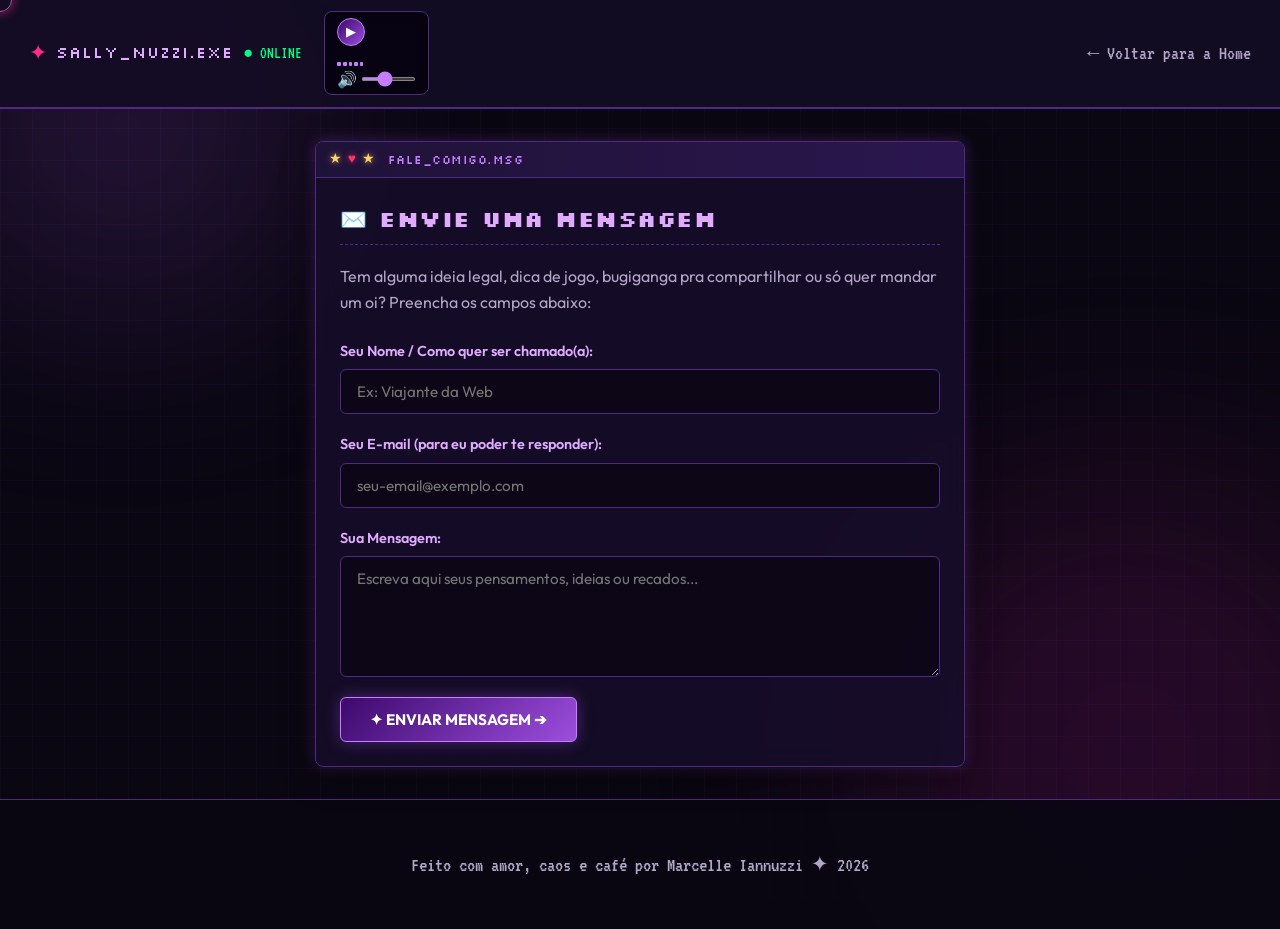
<file: contato.html>
<!-- ==========================================================================
     Sally Nuzzi Web Haven - Página de Contato (contato.html)
     
     O que este arquivo faz:
     - Apresenta uma tela estilizada com janela retrô ('fale_comigo.msg')
     - Oferece formulário com campos de nome, e-mail e mensagem
     - Conecta com o serviço gratuito Web3Forms para encaminhar mensagens direto
       para o e-mail sallynuzzi@gmail.com sem expor credenciais nem exigir backend
     - Mantém a identidade visual padrão do site (cursor, fontes, player e cores)
     ========================================================================== -->
<!DOCTYPE html>
<html lang="pt-BR">
<head>
  <meta charset="UTF-8">
  <meta name="viewport" content="width=device-width, initial-scale=1.0">
  <title>Fale Comigo ✦ Sally Nuzzi</title>
  <meta name="description" content="Envie uma mensagem ou entre em contato com Sally Nuzzi.">
  
  <link rel="preconnect" href="https://fonts.googleapis.com">
  <link rel="preconnect" href="https://fonts.gstatic.com" crossorigin>
  <link href="https://fonts.googleapis.com/css2?family=Outfit:wght@300;400;500;600;700;800&family=VT323&family=Silkscreen:wght@400;700&display=swap" rel="stylesheet">
  
  <link rel="stylesheet" href="style.css">
</head>
<body>
  <div class="custom-cursor" id="customCursor" aria-hidden="true"></div>
  <div class="custom-cursor-dot" id="cursorDot" aria-hidden="true"></div>

  <div class="bg-grid-overlay" aria-hidden="true"></div>
  <div class="glow-orb glow-top-left" aria-hidden="true"></div>
  <div class="glow-orb glow-bottom-right" aria-hidden="true"></div>

  <!-- Header Global com Player Sticky -->
  <header class="site-header">
    <div class="header-left">
      <div class="logo-area">
        <span class="pixel-star">✦</span>
        <a href="index.html" class="site-title-link">
          <span class="site-title">SALLY_NUZZI.exe</span>
        </a>
        <span class="status-badge" title="Status Online">● ONLINE</span>
      </div>

      <div class="header-audio-player" id="headerPlayer">
        <button id="globalAudioBtn" class="audio-toggle-btn" aria-label="Tocar ou Pausar">
          <span class="btn-icon">▶</span>
        </button>
        <div class="header-visualizer" id="headerVisualizer" aria-hidden="true">
          <div class="v-bar"></div><div class="v-bar"></div><div class="v-bar"></div><div class="v-bar"></div><div class="v-bar"></div>
        </div>
        <div class="header-volume-wrap">
          <button id="muteToggleBtn" class="mute-btn" title="Mutar / Desmutar" aria-label="Mutar Som">🔊</button>
          <input type="range" id="globalVolumeSlider" min="0" max="100" value="40" aria-label="Volume">
        </div>
      </div>
    </div>

    <nav class="nav-links">
      <a href="index.html" class="nav-item">← Voltar para a Home</a>
    </nav>
  </header>

  <main class="main-wrapper contact-page">
    <section class="window-card contact-window">
      <div class="window-header">
        <div class="window-dots" aria-hidden="true">
          <span class="win-icon star">★</span>
          <span class="win-icon heart">♥</span>
          <span class="win-icon star">★</span>
        </div>
        <div class="window-title">fale_comigo.msg</div>
      </div>
      <div class="window-body">
        
        <div class="contact-header-text">
          <h1 class="section-title">✉️ Envie uma Mensagem</h1>
          <p class="contact-subtitle">
            Tem alguma ideia legal, dica de jogo, bugiganga pra compartilhar ou só quer mandar um oi? 
            Preencha os campos abaixo:
          </p>
        </div>

        <!-- Formulário integrado com Web3Forms (envia direto para sallynuzzi@gmail.com) -->
        <!-- O Web3Forms recebe a requisição POST e dispara para sua caixa postal de forma segura -->
        <form id="contactForm" class="contact-form" action="https://api.web3forms.com/submit" method="POST">
          <!-- Campo oculto com sua chave de acesso pública ou e-mail de redirecionamento do Web3Forms -->
          <input type="hidden" name="access_key" value="YOUR_ACCESS_KEY_HERE">
          
          <!-- Se ainda não tiver uma chave gerada, o Web3Forms permite envio configurando o assunto -->
          <input type="hidden" name="subject" value="Nova mensagem do site Sally Nuzzi!">
          <input type="hidden" name="from_name" value="Site Sally Nuzzi">
          <!-- Anti-bot honeypot: bots preenchem campos ocultos e são descartados automaticamente -->
          <input type="checkbox" name="botcheck" class="hidden" style="display: none;">

          <div class="form-group">
            <label for="userName">Seu Nome / Como quer ser chamado(a):</label>
            <input type="text" id="userName" name="name" placeholder="Ex: Viajante da Web" required>
          </div>

          <div class="form-group">
            <label for="userEmail">Seu E-mail (para eu poder te responder):</label>
            <input type="email" id="userEmail" name="email" placeholder="seu-email@exemplo.com" required>
          </div>

          <div class="form-group">
            <label for="userMessage">Sua Mensagem:</label>
            <textarea id="userMessage" name="message" rows="5" placeholder="Escreva aqui seus pensamentos, ideias ou recados..." required></textarea>
          </div>

          <div class="form-footer">
            <button type="submit" class="contact-submit-btn">
              <span>✦ ENVIAR MENSAGEM ➔</span>
            </button>
          </div>
        </form>

      </div>
    </section>
  </main>

  <footer class="site-footer">
    <p>Feito com amor, caos e café por Marcelle Iannuzzi ✦ 2026</p>
  </footer>

  <script src="script.js"></script>
</body>
</html>
</file>
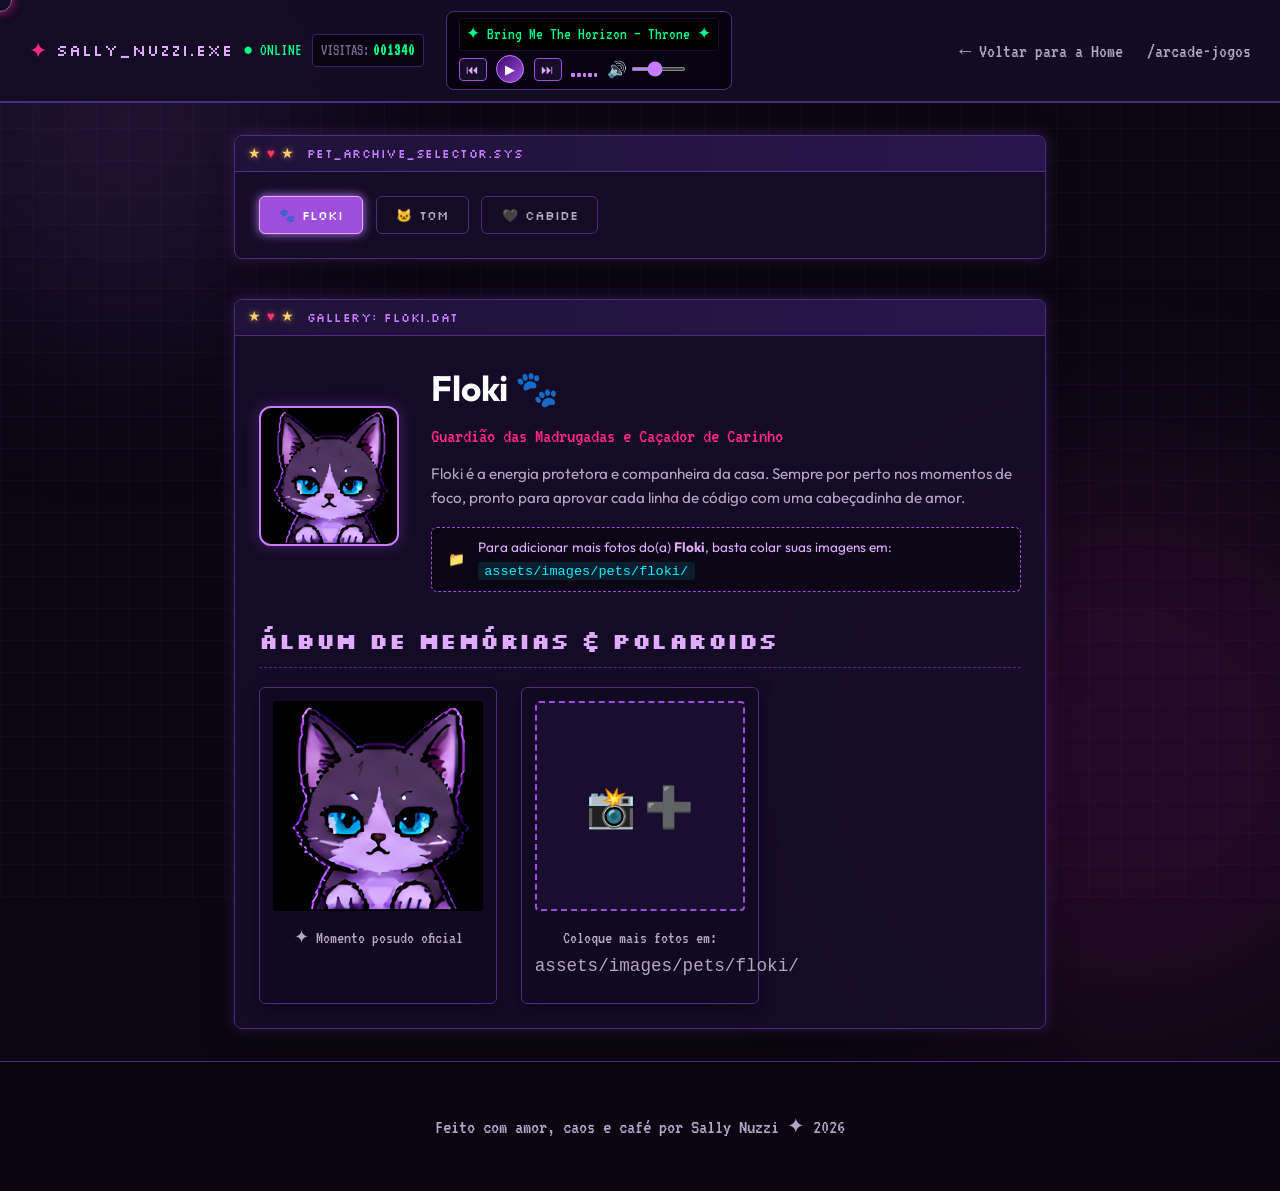
<file: pets.html>
<!-- ==========================================================================
     Sally Nuzzi Web Haven - Galeria dos Pets (pets.html)
     
     O que este arquivo faz:
     - Exibe a galeria dedicada aos companheiros de quatro patas (gatinhos)
     - Fornece um menu interativo de seleção de pets (ex: Sally, Oliver, etc.)
     - Atualiza dinamicamente a foto principal, ficha biográfica e curiosidades
     - Conecta com as funções interativas do script.js (initPetGalleryPage)
     ========================================================================== -->
<!DOCTYPE html>
<html lang="pt-BR">
<head>
  <meta charset="UTF-8">
  <meta name="viewport" content="width=device-width, initial-scale=1.0">
  <title>Galeria dos Pets ✦ Sally Nuzzi</title>
  <meta name="description" content="Galeria de fotos e histórias dos companheiros de quatro patas de Sally Nuzzi.">
  
  <link rel="preconnect" href="https://fonts.googleapis.com">
  <link rel="preconnect" href="https://fonts.gstatic.com" crossorigin>
  <link href="https://fonts.googleapis.com/css2?family=Outfit:wght@300;400;600;700&family=VT323&family=Silkscreen:wght@400;700&display=swap" rel="stylesheet">
  
  <link rel="stylesheet" href="style.css">
</head>
<body>
  <div class="custom-cursor" id="customCursor" aria-hidden="true"></div>
  <div class="custom-cursor-dot" id="cursorDot" aria-hidden="true"></div>

  <div class="bg-grid-overlay" aria-hidden="true"></div>
  <div class="glow-orb glow-top-left" aria-hidden="true"></div>
  <div class="glow-orb glow-bottom-right" aria-hidden="true"></div>

  <!-- Audio Element -->
  <audio id="ambientAudio" loop preload="none"></audio>

  <!-- Header Global com Player Completo e Contador -->
  <header class="site-header">
    <div class="header-left">
      <div class="logo-area">
        <span class="pixel-star">✦</span>
        <a href="index.html" class="site-title-link">
          <span class="site-title">SALLY_NUZZI.exe</span>
        </a>
        <span class="status-badge" title="Status Online">● ONLINE</span>
        <div class="header-counter-pill" title="Total de visitas registradas">
          <span class="counter-label">VISITAS:</span>
          <span class="counter-num" id="headerVisitCount">001337</span>
        </div>
      </div>

      <!-- Player de Áudio Expandido -->
      <div class="header-audio-player" id="headerPlayer">
        <div class="track-marquee-wrapper" title="Música em reprodução">
          <div class="track-marquee-text" id="trackMarqueeText">
            <span>✦ Sintetizador Lofi Cósmico — Sally Nuzzi Sound ✦</span>
          </div>
        </div>

        <div class="player-controls-row">
          <button id="prevTrackBtn" class="audio-ctrl-btn" title="Música Anterior" aria-label="Música Anterior">⏮</button>
          <button id="globalAudioBtn" class="audio-toggle-btn" aria-label="Tocar ou Pausar">
            <span class="btn-icon">▶</span>
          </button>
          <button id="nextTrackBtn" class="audio-ctrl-btn" title="Próxima Música" aria-label="Próxima Música">⏭</button>

          <div class="header-visualizer" id="headerVisualizer" aria-hidden="true">
            <div class="v-bar"></div><div class="v-bar"></div><div class="v-bar"></div><div class="v-bar"></div><div class="v-bar"></div>
          </div>

          <div class="header-volume-wrap">
            <button id="muteToggleBtn" class="mute-btn" title="Mutar / Desmutar (clique aqui)" aria-label="Mutar ou Desmutar Som">🔊</button>
            <input type="range" id="globalVolumeSlider" min="0" max="100" value="40" aria-label="Volume">
          </div>
        </div>
      </div>
    </div>

    <nav class="nav-links">
      <a href="index.html" class="nav-item">← Voltar para a Home</a>
      <a href="jogos.html" class="nav-item">/arcade-jogos</a>
    </nav>
  </header>

  <main class="main-wrapper pets-page">
    <div class="window-card">
      <div class="window-header">
        <div class="window-dots" aria-hidden="true">
          <span class="win-icon star">★</span>
          <span class="win-icon heart">♥</span>
          <span class="win-icon star">★</span>
        </div>
        <div class="window-title">pet_archive_selector.sys</div>
      </div>
      <div class="window-body">
        <div class="pet-tab-nav" role="tablist">
          <button class="pet-tab-btn active" data-pet="floki" id="tab-floki">🐾 FLOKI</button>
          <button class="pet-tab-btn" data-pet="tom" id="tab-tom">🐱 TOM</button>
          <button class="pet-tab-btn" data-pet="cabide" id="tab-cabide">🖤 CABIDE</button>
        </div>
      </div>
    </div>

    <!-- Informações e Galeria do Pet Ativo -->
    <section class="window-card" id="petDetailCard">
      <div class="window-header">
        <div class="window-dots" aria-hidden="true">
          <span class="win-icon star">★</span>
          <span class="win-icon heart">♥</span>
          <span class="win-icon star">★</span>
        </div>
        <div class="window-title" id="petWindowTitle">gallery: floki.dat</div>
      </div>
      <div class="window-body">
        
        <div class="pet-header-profile">
          <div class="pet-main-avatar">
            <img src="assets/images/floki.png" alt="Foto principal do pet" id="petMainPhoto">
          </div>
          <div class="pet-meta-info">
            <h1 class="pet-title-name" id="petName">Floki 🐾</h1>
            <p class="pet-subtitle" id="petTitle">Guardião das Madrugadas e Caçador de Carinho</p>
            <p class="pet-bio-text" id="petBio">
              Floki é a energia protetora da casa. Sempre perto do teclado, pronto para checar se as linhas
              de código estão sendo aprovadas com o carinho adequado.
            </p>
            <div class="folder-instruction-box">
              <span class="folder-icon">📁</span>
              <span>Para adicionar mais fotos do(a) <b id="petFolderTarget">Floki</b>, basta colar suas imagens em: 
                <code>assets/images/pets/<span id="folderNameSpan">floki</span>/</code>
              </span>
            </div>
          </div>
        </div>

        <h2 class="section-title gallery-heading">Álbum de Memórias & Polaroids</h2>
        
        <div class="photo-album-grid" id="photoAlbum">
        </div>

      </div>
    </section>
  </main>

  <footer class="site-footer">
    <p>Feito com amor, caos e café por Sally Nuzzi ✦ 2026</p>
  </footer>

  <script src="script.js"></script>
</body>
</html>
</file>
<file: style.css>
/* ==========================================================================
   Sally Nuzzi Web Haven - Folha de Estilos Principal (style.css)
   
   O que este arquivo faz:
   - Centraliza todas as variáveis de cores (tema preto, roxo neon, ciano e rosa chiclete)
   - Define o reset de margens, tipografia global e cursores personalizados
   - Controla o layout fluido e responsivo do cabeçalho fixo com o player de áudio
   - Modela as janelas retrô (.window-card) com suas barras de título e ícones (★ ♥ ★)
   - Estiliza os cards especiais: perfil dinâmico de Sobre Mim, League of Legends,
     Steam Showcase, Galeria de Fotos dos Pets, TV Vintage CRT e Sala de Jogos
   - Gerencia responsividade para telas menores (smartphones e tablets)
   ========================================================================== */

:root {
  --bg-primary: #0a0712;
  --bg-secondary: #130d24;
  --bg-card: rgba(23, 14, 43, 0.85);
  --bg-card-border: #4d2b82;
  
  --purple-main: #9d4edd;
  --purple-bright: #c77dff;
  --purple-neon: #e0aaff;
  --purple-dark: #3c096c;
  --purple-deep: #240046;
  
  --accent-pink: #ff2a85;
  --accent-cyan: #00f0ff;
  --text-main: #f3f0f7;
  --text-muted: #b3a5c7;
  --text-dim: #796894;
  
  --font-body: 'Outfit', sans-serif;
  --font-retro: 'VT323', monospace;
  --font-pixel: 'Silkscreen', cursive;
  
  --window-radius: 8px;
  --shadow-neon: 0 0 15px rgba(157, 78, 221, 0.35);
  --shadow-glow: 0 0 25px rgba(199, 125, 255, 0.2);
}

/* Reset Básico */
* {
  margin: 0;
  padding: 0;
  box-sizing: border-box;
}

html, body {
  cursor: url('assets/cursors/pusheen-vampire-small.png') 4 4, auto;
}

a, button, input, select, textarea, .cartridge, .pet-link-card, .audio-toggle-btn, .arcade-btn {
  cursor: url('assets/cursors/pusheen-vampire-small.png') 4 4, pointer;
}

body {
  background-color: var(--bg-primary);
  color: var(--text-main);
  font-family: var(--font-body);
  line-height: 1.6;
  min-height: 100vh;
  position: relative;
  overflow-x: hidden;
}

/* Background Animated Grid & Glow */
.bg-grid-overlay {
  position: fixed;
  top: 0;
  left: 0;
  width: 100%;
  height: 100%;
  background-image: 
    linear-gradient(to right, rgba(157, 78, 221, 0.05) 1px, transparent 1px),
    linear-gradient(to bottom, rgba(157, 78, 221, 0.05) 1px, transparent 1px);
  background-size: 32px 32px;
  pointer-events: none;
  z-index: -2;
}

.glow-orb {
  position: fixed;
  border-radius: 50%;
  filter: blur(120px);
  pointer-events: none;
  z-index: -1;
  opacity: 0.4;
}

.glow-top-left {
  top: -100px;
  left: -100px;
  width: 450px;
  height: 450px;
  background: radial-gradient(circle, var(--purple-main) 0%, transparent 70%);
}

.glow-bottom-right {
  bottom: -100px;
  right: -100px;
  width: 500px;
  height: 500px;
  background: radial-gradient(circle, var(--purple-dark) 0%, var(--accent-pink) 100%);
  opacity: 0.25;
}

/* Efeito de Brilho Sutil atrás do Cursor Pusheen Vampire */
.custom-cursor {
  position: fixed;
  width: 24px;
  height: 24px;
  border: 1.5px solid var(--purple-bright);
  border-radius: 50%;
  pointer-events: none;
  transform: translate(-50%, -50%);
  transition: transform 0.12s ease-out, opacity 0.2s;
  z-index: 9999;
  box-shadow: 0 0 12px var(--accent-pink);
  opacity: 0.7;
}

.custom-cursor-dot {
  display: none;
}

.cursor-hover {
  transform: translate(-50%, -50%) scale(1.6);
  background-color: rgba(199, 125, 255, 0.2);
  border-color: var(--accent-pink);
}

/* Header Retrô Sticky com Player Embutido */
.site-header {
  display: flex;
  justify-content: space-between;
  align-items: center;
  padding: 0.7rem 1.8rem;
  background: rgba(19, 13, 36, 0.95);
  backdrop-filter: blur(12px);
  border-bottom: 2px solid var(--bg-card-border);
  position: sticky;
  top: 0;
  z-index: 100;
}

.header-left {
  display: flex;
  align-items: center;
  gap: 1.4rem;
  flex-wrap: wrap;
}

.logo-area {
  display: flex;
  align-items: center;
  gap: 0.6rem;
}

.site-title-link {
  text-decoration: none;
}

.pixel-star {
  color: var(--accent-pink);
  font-size: 1.4rem;
  animation: pulseStar 1.8s infinite alternate;
}

@keyframes pulseStar {
  from { transform: scale(0.9); opacity: 0.8; }
  to { transform: scale(1.25); filter: drop-shadow(0 0 8px var(--accent-pink)); }
}

.site-title {
  font-family: var(--font-pixel);
  font-size: 1rem;
  color: var(--purple-neon);
  letter-spacing: 1px;
}

.status-badge {
  font-family: var(--font-retro);
  font-size: 1.05rem;
  color: #00ff88;
}

/* Contador de Visitas no Topo */
.header-counter-pill {
  display: inline-flex;
  align-items: center;
  gap: 4px;
  background: #090412;
  border: 1px solid #3c1e69;
  padding: 0.15rem 0.5rem;
  border-radius: 4px;
  font-family: var(--font-retro);
  font-size: 1rem;
  color: var(--text-dim);
}

.counter-num {
  color: #00ff88;
  font-weight: bold;
  letter-spacing: 1px;
}

/* Player de Áudio Expandido (Winamp-lite na barra) */
.header-audio-player {
  display: flex;
  flex-direction: column;
  gap: 4px;
  background: #080312;
  border: 1px solid var(--bg-card-border);
  padding: 0.35rem 0.75rem;
  border-radius: 8px;
  box-shadow: inset 0 0 10px rgba(0, 0, 0, 0.6);
}

/* Letreiro Marquee Animado */
.track-marquee-wrapper {
  max-width: 280px;
  overflow: hidden;
  white-space: nowrap;
  background: #000;
  border: 1px solid #1c0d30;
  border-radius: 3px;
  padding: 0.15rem 0.4rem;
}

.track-marquee-text {
  display: inline-block;
  font-family: var(--font-retro);
  font-size: 1.05rem;
  color: #00ff88;
  animation: marqueeCycle 12s linear infinite;
}

@keyframes marqueeCycle {
  0% { transform: translateX(100%); }
  100% { transform: translateX(-100%); }
}

.player-controls-row {
  display: flex;
  align-items: center;
  gap: 0.6rem;
}

.audio-ctrl-btn {
  background: #170d29;
  color: var(--purple-neon);
  border: 1px solid var(--purple-main);
  border-radius: 4px;
  padding: 0.2rem 0.4rem;
  font-size: 0.8rem;
  cursor: pointer;
  transition: all 0.15s;
}

.audio-ctrl-btn:hover {
  background: var(--purple-main);
  color: #fff;
}

.audio-toggle-btn {
  background: linear-gradient(135deg, var(--purple-dark), var(--purple-main));
  color: #fff;
  border: 1px solid var(--purple-bright);
  font-size: 0.8rem;
  width: 28px;
  height: 28px;
  border-radius: 50%;
  cursor: pointer;
  display: flex;
  align-items: center;
  justify-content: center;
  transition: transform 0.15s, box-shadow 0.15s;
}

.audio-toggle-btn:hover {
  box-shadow: 0 0 10px var(--purple-bright);
  transform: scale(1.08);
}

.header-visualizer {
  display: flex;
  align-items: flex-end;
  gap: 2px;
  height: 16px;
  width: 26px;
}

.v-bar {
  width: 4px;
  height: 25%;
  background: var(--purple-bright);
  border-radius: 1px;
}

.header-visualizer.playing .v-bar:nth-child(1) { animation: barBounce 0.4s infinite alternate ease-in-out; }
.header-visualizer.playing .v-bar:nth-child(2) { animation: barBounce 0.3s infinite alternate-reverse ease-in-out; }
.header-visualizer.playing .v-bar:nth-child(3) { animation: barBounce 0.5s infinite alternate ease-in-out; }
.header-visualizer.playing .v-bar:nth-child(4) { animation: barBounce 0.35s infinite alternate-reverse ease-in-out; }
.header-visualizer.playing .v-bar:nth-child(5) { animation: barBounce 0.45s infinite alternate ease-in-out; }

@keyframes barBounce {
  0% { height: 15%; background: var(--purple-main); }
  100% { height: 95%; background: var(--accent-pink); }
}

/* Volume Wrap com Botão Mute */
.header-volume-wrap {
  display: flex;
  align-items: center;
  gap: 4px;
}

.mute-btn {
  background: transparent;
  border: none;
  font-size: 1rem;
  cursor: pointer;
  padding: 0;
  transition: transform 0.15s;
}

.mute-btn:hover {
  transform: scale(1.15);
}

.header-volume-wrap input[type="range"] {
  accent-color: var(--purple-bright);
  width: 55px;
  height: 4px;
  cursor: pointer;
}

.nav-links {
  display: flex;
  gap: 1.5rem;
  align-items: center;
}

.nav-item {
  color: var(--text-muted);
  text-decoration: none;
  font-family: var(--font-retro);
  font-size: 1.25rem;
  transition: color 0.2s, text-shadow 0.2s;
}

.nav-item:hover {
  color: var(--purple-bright);
  text-shadow: 0 0 8px var(--purple-bright);
}

/* Main Layout */
.main-wrapper {
  max-width: 1160px;
  margin: 2rem auto;
  padding: 0 1.5rem;
  display: flex;
  flex-direction: column;
  gap: 2rem;
}

/* Janelas com Moldura Retrô (Window Cards) */
.window-card {
  background: var(--bg-card);
  border: 1px solid var(--bg-card-border);
  border-radius: var(--window-radius);
  box-shadow: 0 8px 30px rgba(0, 0, 0, 0.5), var(--shadow-neon);
  overflow: hidden;
  backdrop-filter: blur(12px);
  transition: border-color 0.3s;
}

.window-card:hover {
  border-color: var(--purple-main);
}

.window-header {
  background: linear-gradient(90deg, #1f1238, #2a164d);
  padding: 0.5rem 0.8rem;
  display: flex;
  align-items: center;
  border-bottom: 1px solid var(--bg-card-border);
}

.window-dots {
  display: flex;
  align-items: center;
  gap: 6px;
  margin-right: 0.8rem;
  user-select: none;
}

.win-icon {
  font-size: 0.85rem;
  line-height: 1;
  display: inline-flex;
  align-items: center;
  justify-content: center;
  transition: transform 0.2s ease;
}

.win-icon.star {
  color: #ffd166; /* Estrela Amarela */
  text-shadow: 0 0 6px rgba(255, 209, 102, 0.7);
}

.win-icon.heart {
  color: #ff3366; /* Coração Vermelho */
  text-shadow: 0 0 6px rgba(255, 51, 102, 0.7);
}

.window-card:hover .win-icon.heart {
  transform: scale(1.2);
}

.window-card:hover .win-icon.star {
  transform: rotate(15deg);
}

.window-title {
  font-family: var(--font-pixel);
  font-size: 0.75rem;
  color: var(--purple-bright);
  letter-spacing: 0.5px;
}

.window-body {
  padding: 1.5rem;
}

/* Hero Section */
.hero-content {
  display: flex;
  gap: 2.5rem;
  align-items: center;
}

.avatar-container {
  display: flex;
  flex-direction: column;
  align-items: center;
  gap: 0.75rem;
}

.avatar-frame {
  width: 170px;
  height: 170px;
  border-radius: 12px;
  border: 2px solid var(--purple-bright);
  padding: 4px;
  background: linear-gradient(135deg, var(--purple-deep), #000);
  box-shadow: 0 0 20px rgba(157, 78, 221, 0.4);
  overflow: hidden;
}

.avatar-img {
  width: 100%;
  height: 100%;
  object-fit: cover;
  border-radius: 8px;
  transition: transform 0.4s ease;
}

.avatar-frame:hover .avatar-img {
  transform: scale(1.06);
}

.status-tag {
  font-family: var(--font-retro);
  font-size: 1.1rem;
  color: var(--accent-cyan);
  background: rgba(0, 240, 255, 0.1);
  border: 1px solid rgba(0, 240, 255, 0.3);
  padding: 0.2rem 0.6rem;
  border-radius: 4px;
}

.hero-text h1 {
  font-size: 2.8rem;
  color: #fff;
  line-height: 1.1;
  margin-bottom: 0.4rem;
  text-shadow: 2px 2px 0px var(--purple-dark), 0 0 15px var(--purple-main);
}

.tagline {
  font-family: var(--font-retro);
  font-size: 1.4rem;
  color: var(--purple-bright);
  margin-bottom: 1rem;
}

.bio-paragraph {
  color: var(--text-muted);
  font-size: 1.05rem;
  margin-bottom: 1.2rem;
  max-width: 600px;
}

.badge-shelf {
  display: flex;
  flex-wrap: wrap;
  gap: 0.6rem;
}

.tag-badge {
  background: rgba(43, 22, 77, 0.4);
  border: 1px solid rgba(157, 78, 221, 0.4);
  color: var(--purple-neon);
  font-size: 0.85rem;
  padding: 0.3rem 0.8rem;
  border-radius: 4px;
  cursor: default;
  user-select: none;
}

/* Feed Layout: Tópicos empilhados em formato de Feed Linear */
.main-wrapper {
  max-width: 860px; /* Largura ideal para leitura e feed contínuo */
  margin: 2rem auto;
  padding: 0 1.5rem;
  display: flex;
  flex-direction: column;
  gap: 2.5rem;
}

.window-card {
  scroll-margin-top: 100px; /* Garante que ao rolar pelo menu, o cabeçalho sticky não cubra o card */
}

.section-title {
  font-size: 1.35rem;
  color: var(--purple-neon);
  margin-bottom: 1.2rem;
  border-bottom: 1px dashed var(--bg-card-border);
  padding-bottom: 0.5rem;
  font-family: var(--font-pixel);
  letter-spacing: 0.5px;
}

/* Post Cards (Mini Blog) */
.post-card {
  background: rgba(10, 7, 18, 0.6);
  border: 1px solid var(--bg-card-border);
  border-radius: 6px;
  padding: 1.2rem;
  margin-bottom: 1.2rem;
  transition: transform 0.2s, border-color 0.2s;
}

.post-card:hover {
  transform: translateX(4px);
  border-color: var(--purple-bright);
}

.post-meta {
  display: flex;
  justify-content: space-between;
  font-family: var(--font-retro);
  font-size: 1.15rem;
  color: var(--text-dim);
  margin-bottom: 0.4rem;
}

.post-mood {
  color: var(--accent-pink);
}

.post-title {
  color: #fff;
  font-size: 1.2rem;
  margin-bottom: 0.4rem;
}

.post-excerpt {
  color: var(--text-muted);
  font-size: 0.95rem;
}

/* CRT Frame Vídeo */
.crt-frame {
  position: relative;
  background: #000;
  border: 3px solid #2b1842;
  border-radius: 12px;
  overflow: hidden;
  box-shadow: inset 0 0 30px rgba(0, 0, 0, 0.8), 0 0 20px rgba(157, 78, 221, 0.25);
  aspect-ratio: 16 / 9;
}

.crt-scanlines {
  position: absolute;
  top: 0; left: 0; width: 100%; height: 100%;
  background: linear-gradient(rgba(18, 16, 16, 0) 50%, rgba(0, 0, 0, 0.25) 50%);
  background-size: 100% 4px;
  pointer-events: none;
  z-index: 2;
  opacity: 0.6;
}

.video-embed {
  width: 100%;
  height: 100%;
  display: block;
}

.media-caption {
  font-family: var(--font-retro);
  font-size: 1.15rem;
  color: var(--text-dim);
  text-align: center;
  margin-top: 0.6rem;
}

/* Arcade Preview Card (Home) */
.arcade-preview-card {
  border-color: var(--purple-bright);
}

.arcade-icon-art {
  font-size: 2rem;
  margin-bottom: 0.5rem;
}

.arcade-card-title {
  font-family: var(--font-pixel);
  font-size: 1.1rem;
  color: var(--purple-neon);
  margin-bottom: 0.4rem;
}

.arcade-card-desc {
  font-size: 0.9rem;
  color: var(--text-muted);
  margin-bottom: 1.2rem;
}

.enter-arcade-link {
  display: inline-block;
  background: linear-gradient(135deg, var(--purple-dark), var(--purple-main));
  color: #fff;
  border: 1px solid var(--purple-bright);
  font-family: var(--font-pixel);
  font-size: 0.75rem;
  padding: 0.6rem 1.4rem;
  border-radius: 4px;
  text-decoration: none;
  box-shadow: 0 0 10px rgba(157, 78, 221, 0.4);
  transition: transform 0.2s, box-shadow 0.2s;
}

.enter-arcade-link:hover {
  transform: scale(1.05);
  box-shadow: 0 0 20px var(--purple-bright);
}

/* Pets Hall of Fame */
.pets-grid {
  display: flex;
  flex-direction: column;
  gap: 1.2rem;
}

.pets-hint {
  font-family: var(--font-retro);
  font-size: 1.1rem;
  color: var(--purple-bright);
  margin-bottom: 0.5rem;
}

.pet-link-card {
  display: flex;
  gap: 1rem;
  align-items: center;
  background: rgba(15, 10, 26, 0.6);
  border: 1px solid var(--bg-card-border);
  padding: 0.75rem;
  border-radius: 6px;
  text-decoration: none;
  color: inherit;
  transition: border-color 0.2s, transform 0.2s, background-color 0.2s;
}

.pet-link-card:hover {
  border-color: var(--purple-bright);
  transform: translateX(4px);
  background: rgba(36, 17, 66, 0.5);
}

.pet-img-wrap {
  width: 70px;
  height: 70px;
  border-radius: 8px;
  overflow: hidden;
  border: 1px solid var(--purple-main);
  flex-shrink: 0;
  background: #000;
}

.pet-pic {
  width: 100%;
  height: 100%;
  object-fit: cover;
}

.pet-desc h4 {
  color: var(--purple-neon);
  font-size: 1.05rem;
  margin-bottom: 0.2rem;
  display: flex;
  justify-content: space-between;
  align-items: center;
}

.arrow-indicator {
  color: var(--accent-pink);
  font-size: 1rem;
}

.pet-desc p {
  color: var(--text-muted);
  font-size: 0.85rem;
  line-height: 1.3;
}

/* Stickers Customizados e Coloridos */
.sticker-shelf {
  display: flex;
  flex-wrap: wrap;
  gap: 0.6rem;
  justify-content: center;
  margin-bottom: 0.8rem;
}

.pixel-badge {
  font-family: var(--font-pixel);
  font-size: 0.65rem;
  padding: 0.4rem 0.6rem;
  border-radius: 3px;
  transition: transform 0.2s;
  cursor: default;
  user-select: none;
}

.pixel-badge:hover {
  transform: scale(1.08) rotate(2deg);
}

.badge-emo { background: #15001a; color: #ff2a85; border: 1px solid #ff2a85; box-shadow: 0 0 6px rgba(255,42,133,0.3); }
.badge-pixel { background: #001a14; color: #00ff88; border: 1px solid #00ff88; box-shadow: 0 0 6px rgba(0,255,136,0.3); }
.badge-purple { background: #1a0033; color: #e0aaff; border: 1px solid #9d4edd; box-shadow: 0 0 6px rgba(157,78,221,0.3); }
.badge-music { background: #261600; color: #ffbe0b; border: 1px solid #ffbe0b; box-shadow: 0 0 6px rgba(255,190,11,0.3); }
.badge-cat { background: #1e002b; color: #00f0ff; border: 1px solid #00f0ff; box-shadow: 0 0 6px rgba(0,240,255,0.3); }
.badge-web { background: #0b0518; color: #f72585; border: 1px dashed #7209b7; }

.sticker-footer-note {
  font-family: var(--font-retro);
  font-size: 1.05rem;
  color: var(--text-dim);
}

/* ==========================================================================
   Página de Jogos (Arcade Page)
   ========================================================================== */
.arcade-intro {
  color: var(--text-muted);
  margin-bottom: 1.2rem;
}

.cartridge-grid {
  display: grid;
  grid-template-columns: repeat(auto-fit, minmax(260px, 1fr));
  gap: 1.2rem;
  margin-bottom: 1.5rem;
}

.cartridge {
  background: #0f081d;
  border: 2px solid var(--bg-card-border);
  border-radius: 8px;
  padding: 1rem;
  display: flex;
  flex-direction: column;
  gap: 0.6rem;
  cursor: pointer;
  transition: border-color 0.2s, transform 0.2s;
  position: relative;
}

.cartridge.active {
  border-color: var(--accent-pink);
  box-shadow: 0 0 15px rgba(255, 42, 133, 0.3);
}

.cartridge:hover {
  transform: translateY(-3px);
  border-color: var(--purple-bright);
}

.cart-icon {
  font-size: 2rem;
}

.cart-info h3 {
  font-family: var(--font-pixel);
  font-size: 0.9rem;
  color: #fff;
  margin-bottom: 0.2rem;
}

.cart-info p {
  font-size: 0.85rem;
  color: var(--text-muted);
}

.cart-badge {
  font-family: var(--font-pixel);
  font-size: 0.6rem;
  color: #00ff88;
  align-self: flex-start;
  background: rgba(0, 255, 136, 0.1);
  padding: 0.2rem 0.5rem;
  border-radius: 3px;
}

.cart-badge.flash {
  color: var(--accent-pink);
  background: rgba(255, 42, 133, 0.15);
  border: 1px solid rgba(255, 42, 133, 0.4);
}

.cart-badge.locked {
  color: var(--text-dim);
  background: rgba(255, 255, 255, 0.05);
}

.flash-player-container {
  width: 100%;
  max-width: 650px;
  margin: 0 auto;
  border: 2px solid var(--purple-bright);
  border-radius: 6px;
  overflow: hidden;
  background: #000;
  box-shadow: 0 0 20px rgba(157, 78, 221, 0.4);
}

/* ==========================================================================
   Steam Profile Card Styling
   ========================================================================== */
.steam-window {
  border-color: #1b2838;
}

.steam-body {
  background: linear-gradient(180deg, #101822 0%, #0c0817 100%);
  padding: 1.2rem;
}

.steam-user-header {
  display: flex;
  gap: 1rem;
  align-items: center;
  margin-bottom: 1rem;
}

.steam-avatar-wrap {
  position: relative;
  width: 64px;
  height: 64px;
  border: 2px solid #57cbde;
  border-radius: 6px;
  overflow: hidden;
  flex-shrink: 0;
  background: #000;
}

.steam-avatar {
  width: 100%;
  height: 100%;
  object-fit: cover;
}

.steam-status-dot.online {
  position: absolute;
  bottom: 3px;
  right: 3px;
  width: 10px;
  height: 10px;
  background: #57cbde;
  border-radius: 50%;
  border: 1px solid #000;
}

.steam-name-row {
  display: flex;
  align-items: center;
  gap: 0.5rem;
}

.steam-name {
  color: #fff;
  font-size: 1.15rem;
  font-family: var(--font-body);
  font-weight: 600;
}

.steam-lvl-badge {
  font-family: var(--font-pixel);
  font-size: 0.65rem;
  border: 1px solid #c77dff;
  color: #e0aaff;
  padding: 0.1rem 0.4rem;
  border-radius: 10px;
  background: rgba(157, 78, 221, 0.2);
}

.steam-status-text {
  font-family: var(--font-retro);
  font-size: 1.1rem;
  color: #57cbde;
  margin-bottom: 0.4rem;
}

.steam-link-btn {
  font-family: var(--font-pixel);
  font-size: 0.65rem;
  color: #c7d5e0;
  background: #172a3a;
  border: 1px solid #2a475e;
  padding: 0.25rem 0.6rem;
  border-radius: 3px;
  text-decoration: none;
  display: inline-block;
  transition: all 0.2s;
}

.steam-link-btn:hover {
  background: #2a475e;
  color: #fff;
}

.steam-stats-grid {
  display: grid;
  grid-template-columns: 1fr 1fr;
  gap: 0.6rem;
  margin-bottom: 0.8rem;
}

.steam-stat-item {
  background: rgba(0, 0, 0, 0.4);
  border: 1px solid rgba(87, 203, 222, 0.2);
  padding: 0.5rem;
  border-radius: 4px;
  text-align: center;
}

.stat-num {
  display: block;
  font-family: var(--font-pixel);
  font-size: 0.75rem;
  color: #57cbde;
}

.stat-lbl {
  font-family: var(--font-retro);
  font-size: 0.95rem;
  color: var(--text-dim);
}

.steam-badge-widget img {
  width: 100%;
  border-radius: 4px;
  border: 1px solid #1b2838;
}

/* ==========================================================================
   League of Legends Summoner Card (Purple#diva)
   ========================================================================== */
.lol-window {
  border-color: #0ac8b9;
  box-shadow: 0 0 20px rgba(10, 200, 185, 0.25);
}

.lol-header {
  background: linear-gradient(90deg, #091428, #0a323c);
  justify-content: space-between;
}

.lol-region-tag {
  font-family: var(--font-pixel);
  font-size: 0.65rem;
  color: #0ac8b9;
  background: rgba(10, 200, 185, 0.15);
  border: 1px solid #0ac8b9;
  padding: 0.1rem 0.4rem;
  border-radius: 3px;
}

.lol-body {
  background: linear-gradient(180deg, #091428 0%, #030811 100%);
  padding: 1.2rem;
}

.lol-profile-top {
  display: flex;
  gap: 1rem;
  align-items: center;
  margin-bottom: 1.2rem;
}

.lol-avatar-container {
  position: relative;
  width: 68px;
  height: 68px;
  border-radius: 50%;
  border: 2px solid #c8aa6e; /* Borda dourada hextech */
  box-shadow: 0 0 12px rgba(200, 170, 110, 0.4);
  flex-shrink: 0;
  background: #000;
}

.lol-summoner-icon {
  width: 100%;
  height: 100%;
  border-radius: 50%;
  object-fit: cover;
}

.lol-level-pill {
  position: absolute;
  bottom: -4px;
  left: 50%;
  transform: translateX(-50%);
  background: #091428;
  border: 1px solid #c8aa6e;
  color: #f0e6d2;
  font-family: var(--font-retro);
  font-size: 0.85rem;
  padding: 0 0.35rem;
  border-radius: 10px;
}

.lol-name-row {
  display: flex;
  align-items: baseline;
  gap: 0.3rem;
  margin-bottom: 0.2rem;
}

.lol-name {
  font-family: var(--font-body);
  font-size: 1.4rem;
  font-weight: 700;
  color: #f0e6d2;
  letter-spacing: 0.5px;
}

.lol-tag {
  font-family: var(--font-body);
  font-size: 1rem;
  font-weight: 600;
  color: #c77dff;
}

.lol-tier-badge {
  display: flex;
  align-items: center;
  gap: 0.8rem;
  background: rgba(10, 200, 185, 0.1);
  border: 1px solid rgba(10, 200, 185, 0.3);
  padding: 0.4rem 0.8rem;
  border-radius: 8px;
}

.tier-crest-img {
  width: 42px;
  height: 42px;
  object-fit: contain;
  filter: drop-shadow(0 0 8px #0ac8b9);
}

.tier-text-wrap {
  display: flex;
  flex-direction: column;
}

.tier-name {
  font-family: var(--font-body);
  font-size: 0.95rem;
  font-weight: 700;
  color: #0ac8b9;
}

.tier-lp {
  font-family: var(--font-body);
  font-size: 0.85rem;
  color: var(--text-muted);
}

.lol-stats-row {
  display: grid;
  grid-template-columns: 1fr 1fr 1fr;
  gap: 0.8rem;
  margin-bottom: 1.4rem;
}

.lol-stat-box {
  background: rgba(0, 0, 0, 0.5);
  border: 1px solid #1e2837;
  padding: 0.6rem;
  border-radius: 6px;
  text-align: center;
}

.lol-stat-label {
  display: block;
  font-family: var(--font-body);
  font-size: 0.75rem;
  font-weight: 600;
  letter-spacing: 0.5px;
  color: var(--text-dim);
  margin-bottom: 0.2rem;
}

.lol-stat-val {
  font-family: var(--font-body);
  font-size: 1.05rem;
  font-weight: 700;
}

.lol-stat-val.win { color: #57cbde; }
.lol-stat-val.loss { color: #e84057; }
.lol-stat-val.winrate { color: #0ac8b9; }

.lol-masteries-section {
  background: rgba(0, 0, 0, 0.35);
  border: 1px solid #1e2837;
  border-radius: 8px;
  padding: 1rem;
  margin-bottom: 1.2rem;
}

.mastery-section-title {
  text-align: center;
  font-family: var(--font-body);
  font-size: 0.85rem;
  font-weight: 700;
  color: #c8aa6e;
  margin-bottom: 0.8rem;
  letter-spacing: 1px;
}

.mastery-champs-list {
  display: grid;
  grid-template-columns: repeat(auto-fit, minmax(180px, 1fr));
  gap: 0.8rem;
}

.mastery-champ-card {
  display: flex;
  align-items: center;
  gap: 0.75rem;
  background: rgba(10, 20, 40, 0.6);
  border: 1px solid #1e2837;
  padding: 0.5rem 0.7rem;
  border-radius: 6px;
  transition: transform 0.15s, border-color 0.15s;
}

.mastery-champ-card:hover {
  transform: translateY(-2px);
  border-color: #c8aa6e;
}

.champ-face {
  width: 42px;
  height: 42px;
  border-radius: 50%;
  border: 2px solid #0ac8b9;
  object-fit: cover;
  flex-shrink: 0;
}

.champ-meta {
  flex: 1;
  display: flex;
  flex-direction: column;
}

.champ-name {
  font-family: var(--font-body);
  font-size: 0.95rem;
  font-weight: 700;
  color: #f0e6d2;
}

.champ-role {
  font-family: var(--font-body);
  font-size: 0.75rem;
  color: var(--text-dim);
}

.champ-rate {
  text-align: right;
  display: flex;
  flex-direction: column;
}

.win-pct {
  font-family: var(--font-body);
  font-size: 0.9rem;
  font-weight: 700;
  color: #57cbde;
}

.win-count {
  font-family: var(--font-body);
  font-size: 0.75rem;
  color: var(--text-dim);
}

.lol-footer-btn {
  text-align: center;
}

.opgg-direct-btn {
  display: inline-block;
  background: linear-gradient(135deg, #091428, #0a323c);
  color: #0ac8b9;
  border: 1px solid #0ac8b9;
  font-family: var(--font-body);
  font-size: 0.85rem;
  font-weight: 600;
  padding: 0.6rem 1.4rem;
  border-radius: 6px;
  text-decoration: none;
  box-shadow: 0 0 10px rgba(10, 200, 185, 0.2);
  transition: all 0.2s;
}

.opgg-direct-btn:hover {
  background: #0ac8b9;
  color: #091428;
  box-shadow: 0 0 15px #0ac8b9;
  transform: translateY(-2px);
}

.arcade-hud {
  display: flex;
  justify-content: space-around;
  font-family: var(--font-pixel);
  font-size: 0.85rem;
  color: var(--purple-bright);
  margin-bottom: 0.8rem;
  background: rgba(0, 0, 0, 0.4);
  padding: 0.4rem;
  border-radius: 4px;
}

.canvas-wrapper {
  display: inline-block;
  background: #000;
  border: 2px solid var(--purple-bright);
  border-radius: 4px;
  box-shadow: 0 0 15px rgba(157, 78, 221, 0.4);
  margin-bottom: 1rem;
}

#arcadeCanvas {
  display: block;
}

.arcade-btn {
  background: linear-gradient(135deg, var(--purple-dark), var(--purple-main));
  color: #fff;
  border: 1px solid var(--purple-bright);
  font-family: var(--font-pixel);
  font-size: 0.8rem;
  padding: 0.6rem 1.4rem;
  border-radius: 4px;
  cursor: pointer;
  box-shadow: 0 0 10px rgba(157, 78, 221, 0.3);
  transition: transform 0.15s, box-shadow 0.15s;
}

.arcade-btn:hover {
  transform: scale(1.05);
  box-shadow: 0 0 20px var(--purple-bright);
}

.control-hint {
  font-family: var(--font-retro);
  font-size: 1.1rem;
  color: var(--text-dim);
  margin-top: 0.5rem;
}

.dpad-mobile {
  display: flex;
  flex-direction: column;
  align-items: center;
  gap: 4px;
  margin-top: 0.8rem;
}

.dpad-mid {
  display: flex;
  gap: 20px;
}

.dpad-key {
  background: #1f1238;
  color: var(--purple-neon);
  border: 1px solid var(--purple-main);
  border-radius: 4px;
  width: 44px;
  height: 44px;
  font-size: 1.2rem;
  cursor: pointer;
}

.dpad-key:active {
  background: var(--purple-main);
  color: #fff;
}

/* ==========================================================================
   Página de Pets (Galeria & Polaroids)
   ========================================================================== */
.pet-tab-nav {
  display: flex;
  gap: 0.8rem;
  flex-wrap: wrap;
}

.pet-tab-btn {
  background: #140b25;
  color: var(--text-muted);
  border: 1px solid var(--bg-card-border);
  font-family: var(--font-pixel);
  font-size: 0.8rem;
  padding: 0.6rem 1.2rem;
  border-radius: 6px;
  cursor: pointer;
  transition: all 0.2s;
}

.pet-tab-btn.active, .pet-tab-btn:hover {
  background: var(--purple-main);
  color: #fff;
  border-color: var(--purple-neon);
  box-shadow: 0 0 10px var(--purple-bright);
}

.pet-header-profile {
  display: flex;
  gap: 2rem;
  align-items: center;
  margin-bottom: 2rem;
}

.pet-main-avatar {
  width: 140px;
  height: 140px;
  border-radius: 12px;
  overflow: hidden;
  border: 2px solid var(--purple-bright);
  box-shadow: 0 0 15px rgba(157, 78, 221, 0.35);
  background: #000;
  flex-shrink: 0;
}

.pet-main-avatar img {
  width: 100%;
  height: 100%;
  object-fit: cover;
}

.pet-title-name {
  font-size: 2.2rem;
  color: #fff;
  margin-bottom: 0.2rem;
}

.pet-subtitle {
  font-family: var(--font-retro);
  font-size: 1.3rem;
  color: var(--accent-pink);
  margin-bottom: 0.6rem;
}

.pet-bio-text {
  color: var(--text-muted);
  font-size: 0.95rem;
  margin-bottom: 1rem;
}

.folder-instruction-box {
  display: flex;
  align-items: center;
  gap: 0.8rem;
  background: rgba(0, 0, 0, 0.4);
  border: 1px dashed var(--purple-main);
  padding: 0.6rem 1rem;
  border-radius: 6px;
  font-size: 0.85rem;
  color: var(--purple-neon);
}

.folder-instruction-box code {
  color: var(--accent-cyan);
  background: rgba(0, 240, 255, 0.1);
  padding: 0.1rem 0.4rem;
  border-radius: 3px;
}

.gallery-heading {
  margin-top: 1.5rem;
}

.photo-album-grid {
  display: grid;
  grid-template-columns: repeat(auto-fill, minmax(220px, 1fr));
  gap: 1.5rem;
  margin-top: 1.2rem;
}

.polaroid-card {
  background: #110822;
  border: 1px solid var(--bg-card-border);
  padding: 0.8rem 0.8rem 1.4rem 0.8rem;
  border-radius: 6px;
  box-shadow: 0 6px 16px rgba(0, 0, 0, 0.4);
  transition: transform 0.2s, border-color 0.2s;
  display: flex;
  flex-direction: column;
}

.polaroid-card:hover {
  transform: translateY(-4px) rotate(1deg);
  border-color: var(--purple-bright);
}

.polaroid-img-box {
  width: 100%;
  aspect-ratio: 1 / 1;
  background: #000;
  border-radius: 4px;
  overflow: hidden;
  margin-bottom: 0.8rem;
}

.polaroid-img-box img {
  width: 100%;
  height: 100%;
  object-fit: cover;
}

.polaroid-caption {
  font-family: var(--font-retro);
  font-size: 1.1rem;
  color: var(--text-muted);
  text-align: center;
}

.mastery-badge {
  font-family: var(--font-body);
  font-size: 0.75rem;
  font-weight: 700;
  padding: 0.15rem 0.5rem;
  border-radius: 4px;
  display: inline-block;
  margin-bottom: 0.2rem;
}

.mastery-badge.m7 {
  background: rgba(10, 200, 185, 0.15);
  border: 1px solid #0ac8b9;
  color: #0ac8b9;
}

.mastery-badge.m6 {
  background: rgba(157, 78, 221, 0.2);
  border: 1px solid var(--purple-bright);
  color: var(--purple-neon);
}

.mastery-pts {
  font-family: var(--font-body);
  font-size: 0.75rem;
  color: var(--text-dim);
}

/* Footer & Fale Comigo */
.contact-link-row {
  margin-top: 1.2rem;
}

.footer-contact-btn {
  display: inline-block;
  background: linear-gradient(135deg, var(--purple-dark), var(--purple-main));
  color: #fff;
  border: 1px solid var(--purple-bright);
  font-family: var(--font-body);
  font-weight: 600;
  font-size: 0.95rem;
  padding: 0.6rem 1.6rem;
  border-radius: 30px;
  text-decoration: none;
  box-shadow: 0 0 15px rgba(157, 78, 221, 0.4);
  transition: all 0.2s;
}

.footer-contact-btn:hover {
  transform: translateY(-3px);
  box-shadow: 0 0 25px var(--purple-bright);
  background: var(--purple-main);
  color: #fff;
}

/* Contact Page Form */
.contact-window {
  max-width: 650px;
  margin: 0 auto;
}

.contact-subtitle {
  color: var(--text-muted);
  font-size: 1rem;
  margin-bottom: 1.5rem;
}

.contact-form {
  display: flex;
  flex-direction: column;
  gap: 1.2rem;
}

.form-group {
  display: flex;
  flex-direction: column;
  gap: 0.4rem;
  text-align: left;
}

.form-group label {
  font-family: var(--font-body);
  font-size: 0.9rem;
  font-weight: 600;
  color: var(--purple-neon);
}

.form-group input, .form-group textarea {
  background: rgba(10, 6, 20, 0.8);
  border: 1px solid var(--bg-card-border);
  color: #fff;
  font-family: var(--font-body);
  font-size: 0.95rem;
  padding: 0.75rem 1rem;
  border-radius: 6px;
  outline: none;
  transition: border-color 0.2s, box-shadow 0.2s;
}

.form-group input:focus, .form-group textarea:focus {
  border-color: var(--purple-bright);
  box-shadow: 0 0 10px rgba(157, 78, 221, 0.35);
}

.contact-submit-btn {
  background: linear-gradient(135deg, var(--purple-dark), var(--purple-main));
  color: #fff;
  border: 1px solid var(--purple-bright);
  font-family: var(--font-body);
  font-weight: 700;
  font-size: 0.95rem;
  padding: 0.75rem 1.8rem;
  border-radius: 6px;
  cursor: pointer;
  box-shadow: 0 0 15px rgba(157, 78, 221, 0.4);
  transition: all 0.2s;
}

.contact-submit-btn:hover {
  transform: translateY(-2px);
  box-shadow: 0 0 25px var(--purple-bright);
}

/* Footer */
.site-footer {
  text-align: center;
  padding: 3rem 1.5rem;
  border-top: 1px solid var(--bg-card-border);
  background: rgba(10, 7, 18, 0.95);
  font-family: var(--font-retro);
  font-size: 1.3rem;
  color: var(--text-muted);
}

.sub-footer {
  font-size: 1rem;
  color: var(--text-dim);
  margin-top: 0.3rem;
}

/* Responsividade Mobile */
@media (max-width: 900px) {
  .hero-content, .pet-header-profile {
    flex-direction: column;
    text-align: center;
    gap: 1.5rem;
  }
  
  .content-grid {
    grid-template-columns: 1fr;
  }
  
  .site-header {
    flex-direction: column;
    gap: 0.8rem;
    padding: 0.8rem;
  }
  
  .header-left {
    flex-direction: column;
    gap: 0.6rem;
  }

  .track-marquee-wrapper {
    max-width: 220px;
  }
  
  .nav-links {
    flex-wrap: wrap;
    justify-content: center;
    gap: 1rem;
  }
}

@media (prefers-reduced-motion: reduce) {
  * {
    animation-duration: 0.01ms !important;
    animation-iteration-count: 1 !important;
    transition-duration: 0.01ms !important;
  }
}
</file>
